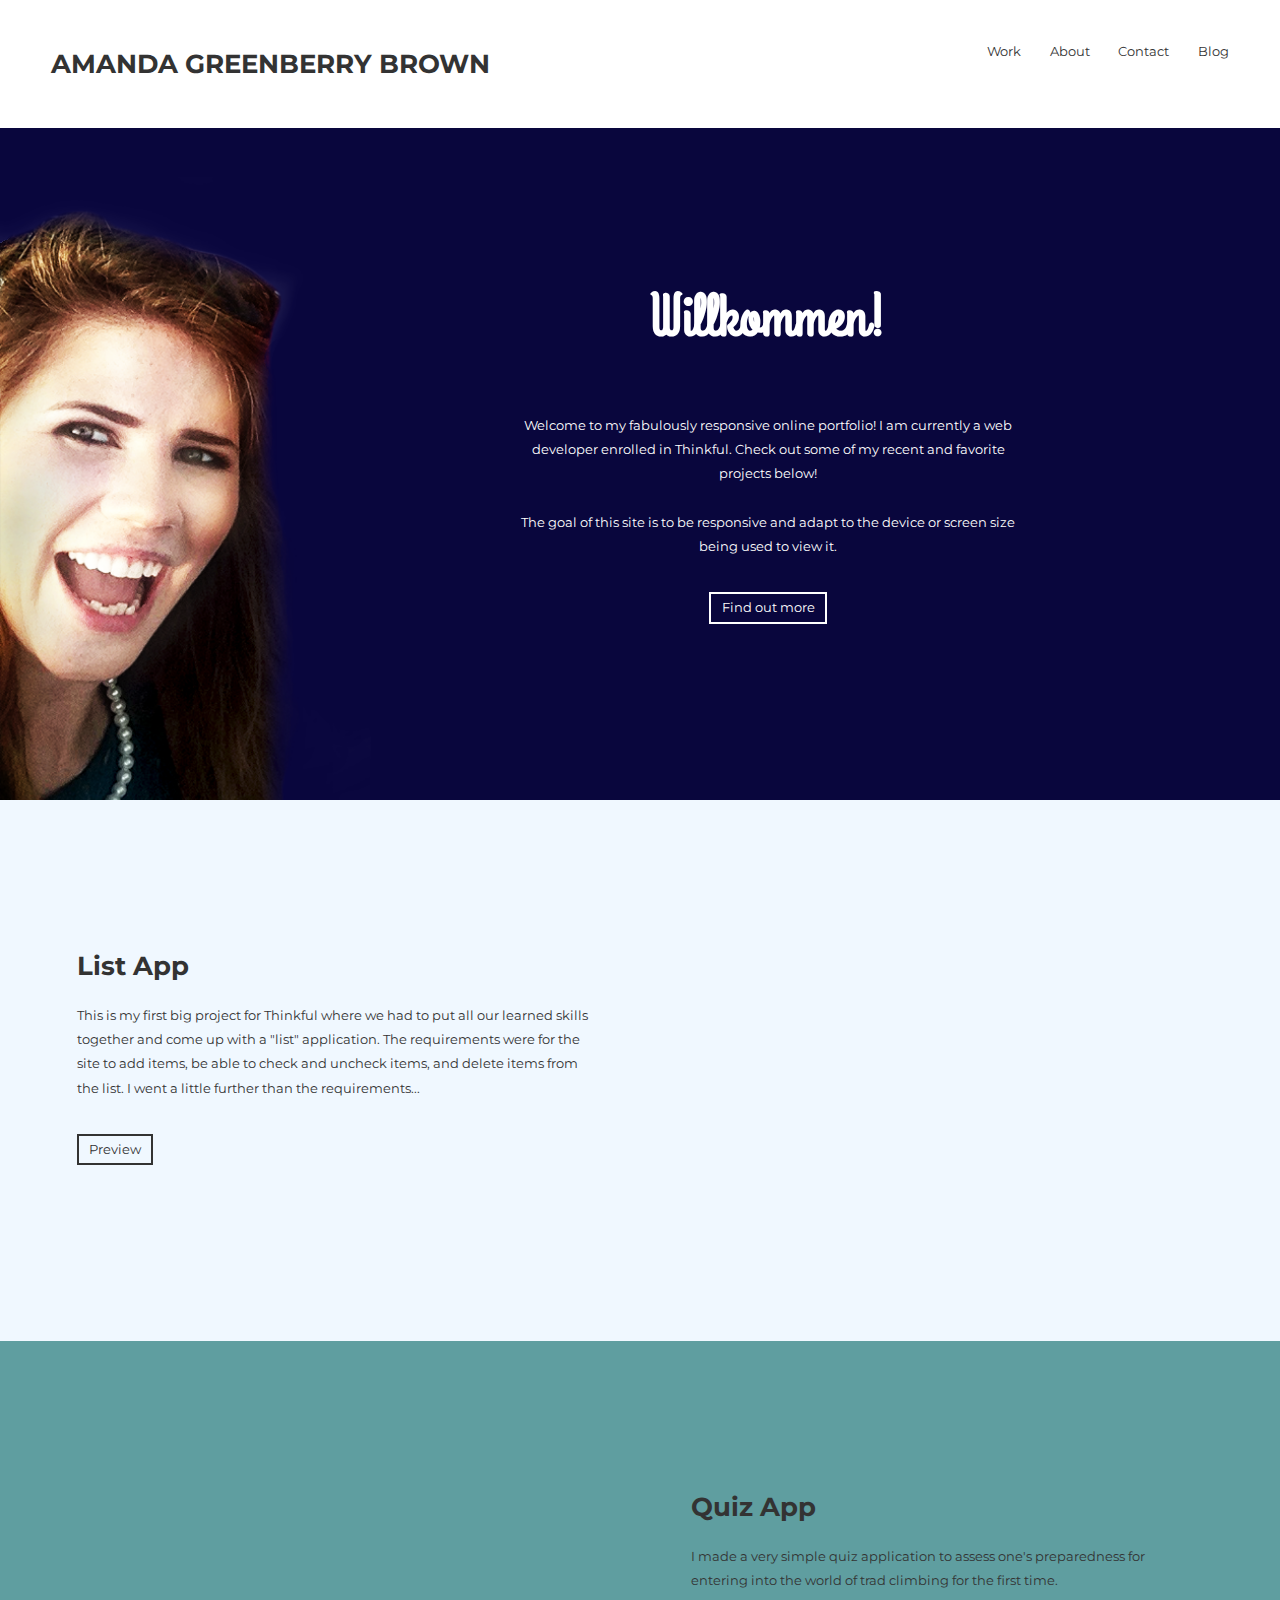
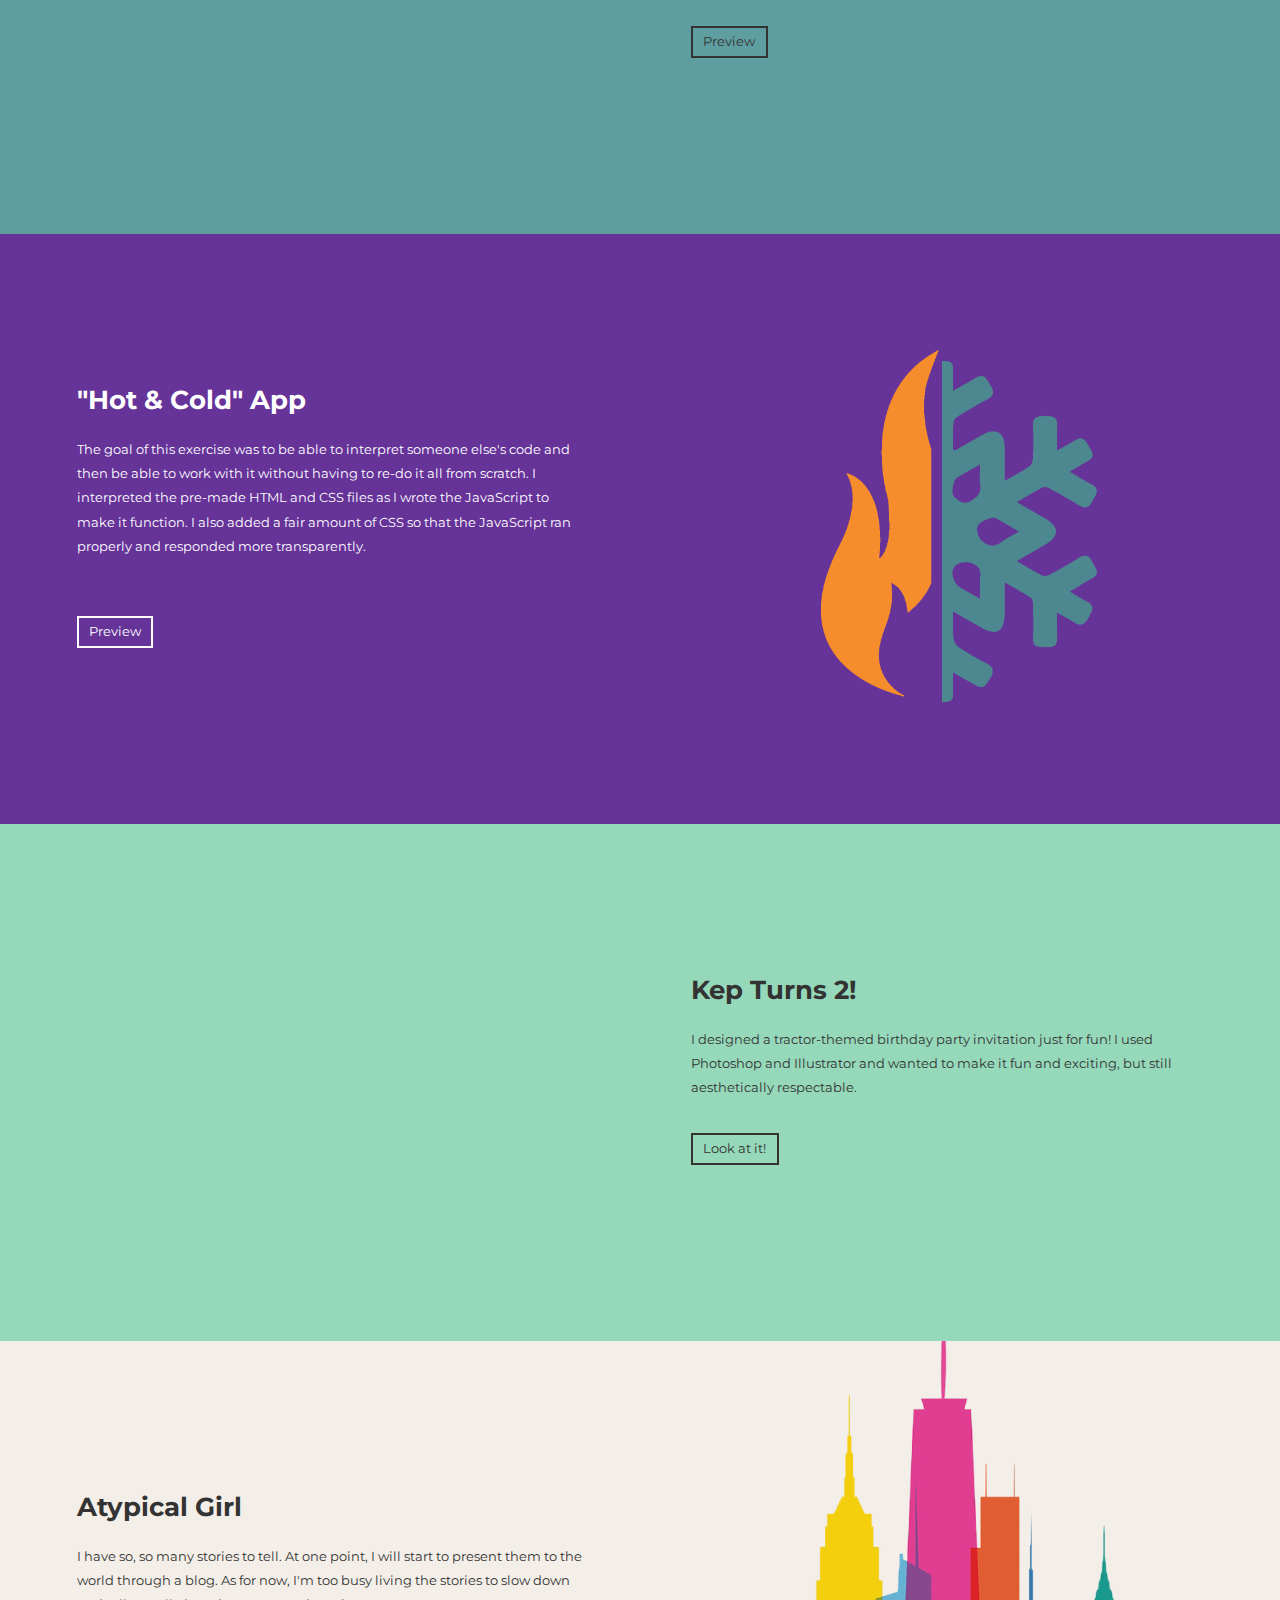
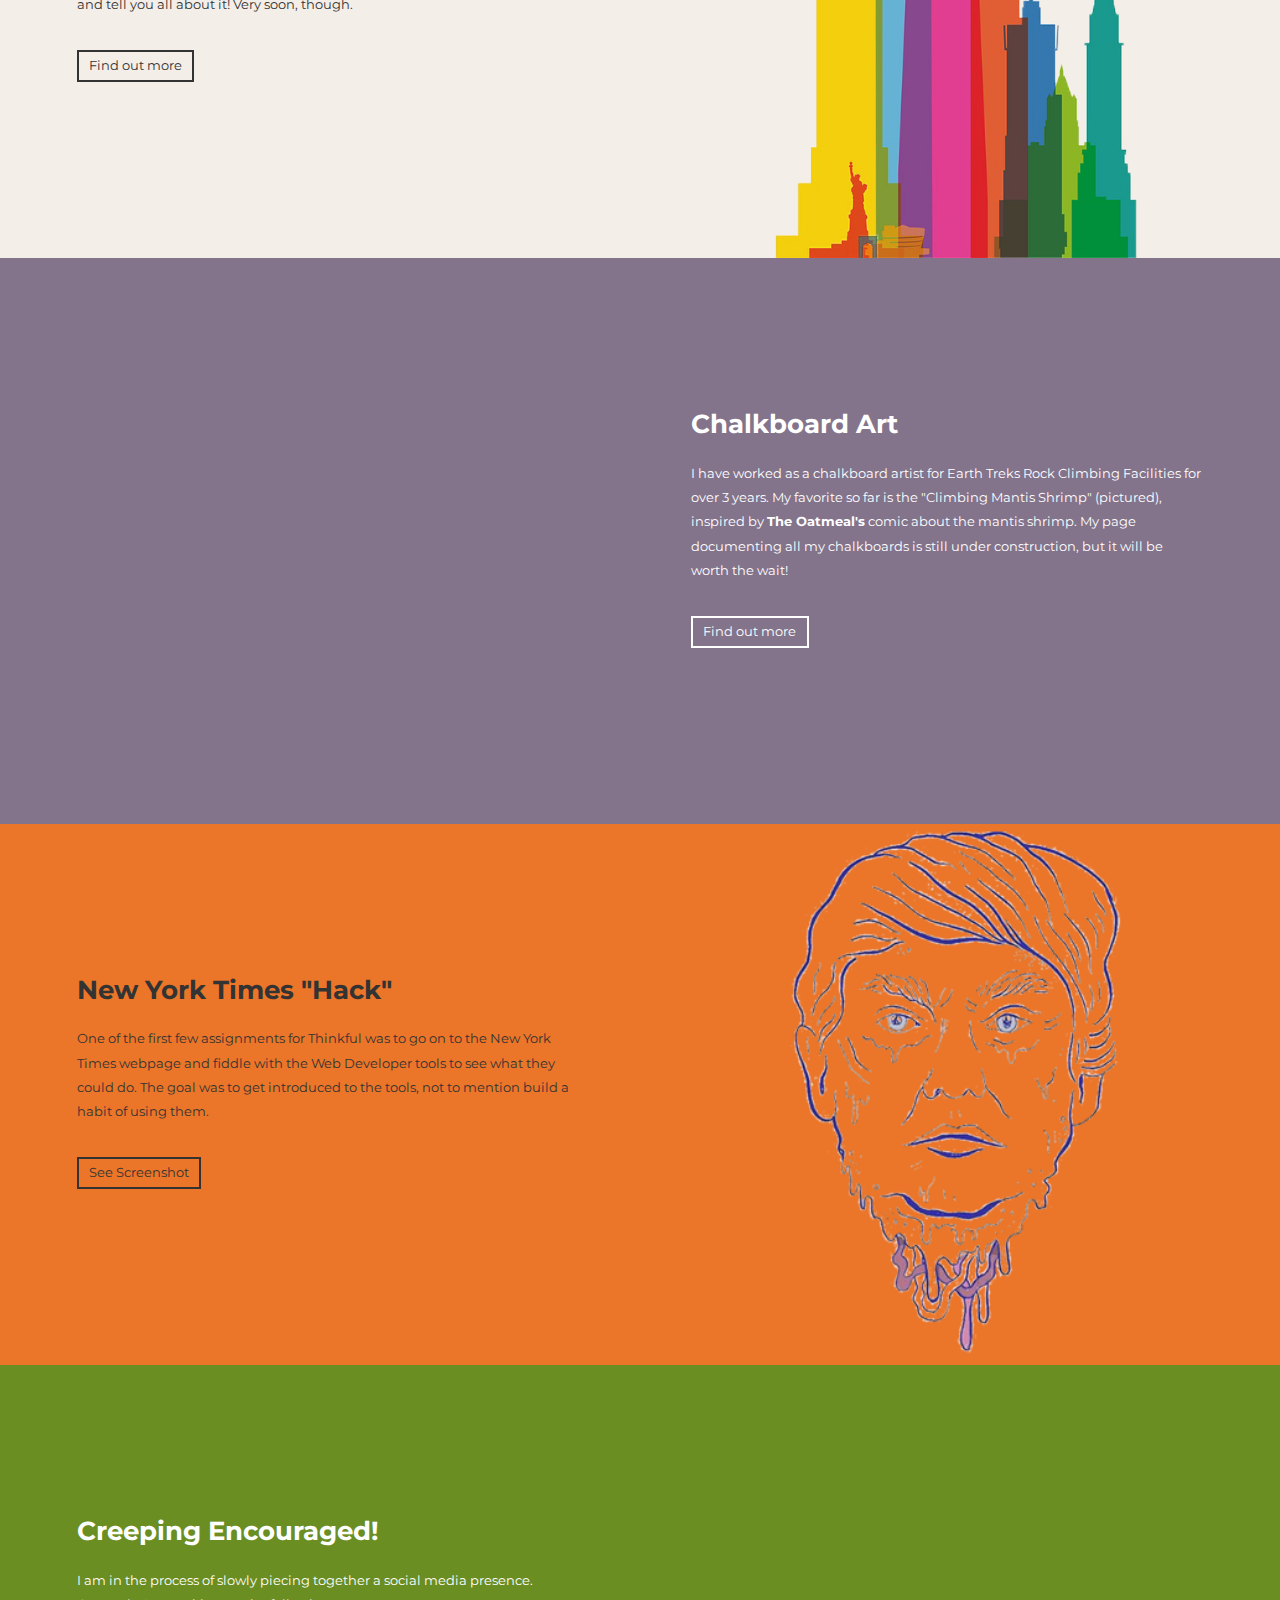
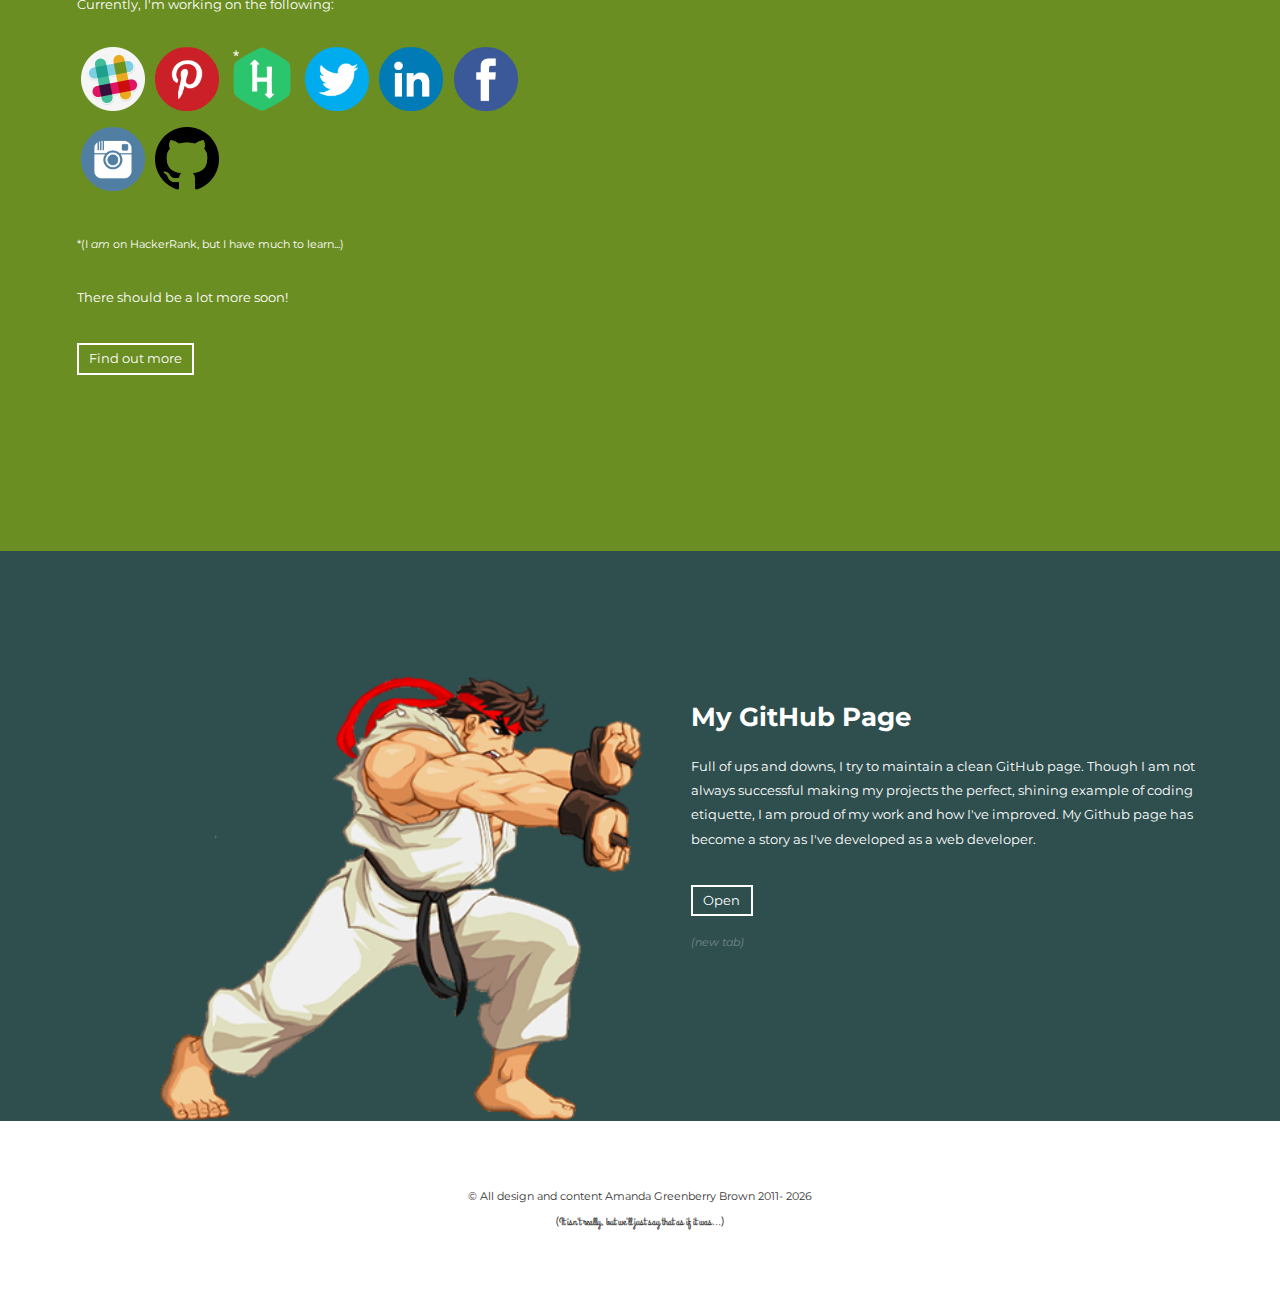
<file: index.html>
<!DOCTYPE html>
<html>
<head>
  	<title>New and Improved AGB Design</title>
  	<link rel="stylesheet" type="text/css" href="style.css">
  	<link href='https://fonts.googleapis.com/css?family=Montserrat:400,700|Satisfy|Grand+Hotel' rel='stylesheet' type='text/css'>
  	<link rel="shortcut icon" type="images/favicon.ico" href="http://agb.rocks/images/favicon.ico">
  	<meta name="keywords" content="Amanda Greenberry Brown web design">
  	<meta name="description" content="Hello and welcome to the online home of DC based freelance web designer Amanda Greenberry Brown">
  	<meta name="viewport" content="width=device-width, minimum-scale=1.0, maximum-scale=1.0" />
    <script type="text/javascript" src="http://code.jquery.com/jquery-2.2.1.js"></script>
    </head>
<body>
  <nav class="masthead">
    <div class="inner">
      <ul class="menu">
        <div class="menu-inner">
        <a href="http://agb.rocks/pages/work.html" title="Work"><li>Work</li></a>
        <a href="http://agb.rocks/pages/about.html" title="About"><li>About</li></a>
        <a href="http://agb.rocks/pages/contact.html" title="Contact"><li>Contact</li></a>
        <a href="http://agb.rocks/pages/blog.html" title="Blog"><li>Blog</li></a>
        </div>
      </ul>
      <h1 title="Amanda Greenberry Brown"><a href="http://www.agb.rocks">AMANDA GREENBERRY BROWN</a></h1>
      
    </div>
  </nav>

  <section name='introduction' class="fullscreen we dark clearfix">
    <div class="info">
      <div class="text_block">
          <h1 id="cursive-big" title="Willkommen!">Willkommen!</h1>
          <p>Welcome to my fabulously responsive online portfolio! I am currently a web developer enrolled in Thinkful. Check out some of my recent and favorite projects below! <br /><br />The goal of this site is to be responsive and adapt to the device or screen size being used to view it.
          </p>
          <p><br /><a href="#" class="live">Find out more</a>
          </p>
        </div>
    </div>
  </section>
  
  <section name='portfolio_list-app' class="fullscreen list-app">
    <div class="info left_aligned">
      <div class="text_block">
        <h1 title="List App!">List App</h1>
        <p>This is my first big project for Thinkful where we had to put all our learned skills together and come up with a "list" application. The requirements were for the site to add items, be able to check and uncheck items, and delete items from the list. I went a little further than the requirements...</p>
        <p><br /><a href="http://green6erry.github.io/list_app/index.html" class="live" target="newTab">Preview</a></p>
      </div>
    </div>
  </section>

  <section name='portfolio_quiz-app' class="fullscreen trad clearfix">
    <div class="info">
      <div class="text_block">
        <h1 title="Quiz App!">Quiz App</h1>
        <p>I made a very simple quiz application to assess one's preparedness for entering into the world of trad climbing for the first time.</p>
        <p><br /><a href="http://green6erry.github.io/quiz-app/" class="live" target="newTab">Preview</a></p>
      </div>
    </div>
  </section>

  <section name='portfolio_hotCold' class="fullscreen hot-cold dark">
    <div class="info left_aligned">
      <div class="text_block">
        <h1 title="Hot and Cold App">"Hot & Cold" App</h1>
        <p>The goal of this exercise was to be able to interpret someone else's code and then be able to work with it without having to re-do it all from scratch. I interpreted the pre-made HTML and CSS files as I wrote the JavaScript to make it function. I also added a fair amount of CSS so that the JavaScript ran properly and responded more transparently.</p>
        <p><br /><br /><a href="http://green6erry.github.io/hot-or-cold-starter/index.html" class="live" target="newTab">Preview</a></p>
      </div>
    </div>
  </section>


  <section name='portfolio_kep'  class="fullscreen kep">
    <div class="info">
      <div class="text_block">
        <h1 title="Kep Turns 2!">Kep Turns 2!</h1>
        <p>I designed a tractor-themed birthday party invitation just for fun! I used Photoshop and Illustrator and wanted to make it fun and exciting, but still aesthetically respectable.</p>
        <p><br /><a href="http://agb.rocks/images/kep-invite-public.png" class="live" target="newTab">Look at it!</a></p>
      </div>
    </div>
  </section>


  <section name='page_blog' class="fullscreen blog clearfix">
    <div class="info left_aligned">
      <div class="text_block">
        <h1 title="Atypical Girl">Atypical Girl</h1>
        <p>I have so, so many stories to tell. At one point, I will start to present them to the world through a blog. As for now, I'm too busy living the stories to slow down and tell you all about it! Very soon, though.</p>
        <p><br /><a href="#" class="live" target="newTab">Find out more</a></p>
      </div>
    </div>
  </section>
  
  <section name='portfolio_chalk'  class="fullscreen shrimp dark clearfix">
    <div class="info">
      <div class="text_block">
        <h1 title="My Favorite Chalk Character">Chalkboard Art</h1>
        <p>I have worked as a chalkboard artist for Earth Treks Rock Climbing Facilities for over 3 years. My favorite so far is the "Climbing Mantis Shrimp" (pictured), inspired by <b><a href="http://theoatmeal.com/comics/mantis_shrimp">The Oatmeal's</a></b> comic about the mantis shrimp. My page documenting all my chalkboards is still under construction, but it will be worth the wait!</p>
        <p><br /><a href="#" class="live">Find out more</a></p>
      </div>
    </div>
  </section>

  <section name='lil-portfolio_nyt' class="fullscreen nyt clearfix">
    <div class="info left_aligned">
      <div class="text_block">
        <h1 title="NYT Hack">New York Times "Hack"</h1>
        <p>One of the first few assignments for Thinkful was to go on to the New York Times webpage and fiddle with the Web Developer tools to see what they could do. The goal was to get introduced to the tools, not to mention build a habit of using them.</p>
        <p><br /><a href="http://agb.rocks/images/nyt-final.png" class="live" target="newTab">See Screenshot</a></p>
      </div>
    </div>
  </section>

  <section name='page_about'  class="fullscreen about dark clearfix">
    <div class="info left_aligned">
      <div class="text_block">
        <h1 title="Read More About Me">Creeping Encouraged!</h1>
        <p>I am in the process of slowly piecing together a social media presence. Currently, I'm working on the following:</p>
        <ul>
          <li>
          <a href="https://slack.com/" title="Slack">
          <img src="images/slack.png">
          </a>
          </li>


          <li>
          <a href="https://www.pinterest.com/green6erry" title="Pinterest">
          <img src="images/pinterest_round.png">
          </a>
          </li>
          <li>
          <a href="https://www.hackerrank.com/green6erry" title="HackerRank">
          <img src="images/hackerrank.png">
          </a>
          </li>
          <li>
          <a href="https://twitter.com/Green6erry" title="Twitter">
          <img src="images/twitter_round.png">
          </a>
          </li>
          <li>
          <a href="https://www.linkedin.com/in/green6erry" title="LinkedIn">
          <img src="images/linkedin_round.png">
          </a>
          </li>
          <li>
          <a href="http://www.facebook.com/green6erry" title="FB">
          <img src="images/fb_round.png">
          </a>
          </li>
          <li>
          <a href="http://www.instagram.com/green6erry" title="Instagram">
          <img src="images/instagram_round.png">
          </a>
          </li>
          <li>
          <a href="https://github.com/green6erry" title="GitHub">
          <img src="images/github_round.png">
          </a>
          </li>
        </ul>

        <p> <sub>*(I <i>am</i> on HackerRank, but I have much to learn...)<br  /><br  /></sub> There should be a lot more soon!</p>
        <p><br /><a href="#" class="live">Find out more</a></p>
      </div>
    </div>
  </section>

  <section name='portfolio_github' class="fullscreen github dark clearfix">
    <div class="info">
      <div class="text_block">
        <h1 title="My GitHub Page">My GitHub Page</h1>
        <p>Full of ups and downs, I try to maintain a clean GitHub page. Though I am not always successful making my projects the perfect, shining example of coding etiquette, I am proud of my work and how I've improved. My Github page has become a story as I've developed as a web developer.</p>
        <br />

          <p><a href="https://github.com/green6erry" class="live" target="newTab">Open</a></p>
          <sub class='faded'><i>(new tab)</i></sub>
      </div>
    </div>
  </section>







      



          
  <footer>
    <div class="inner">
      <small>&#169; All design and content Amanda Greenberry Brown 2011-
      <script>
          var theDate=new Date()
          document.write(theDate.getFullYear())
        </script><br>
        <span class="cursive-little">(It isn't really, but we'll just say that as if it was...)</span>
      </small>
    </div>
  </footer>


</body>
</html>
</file>
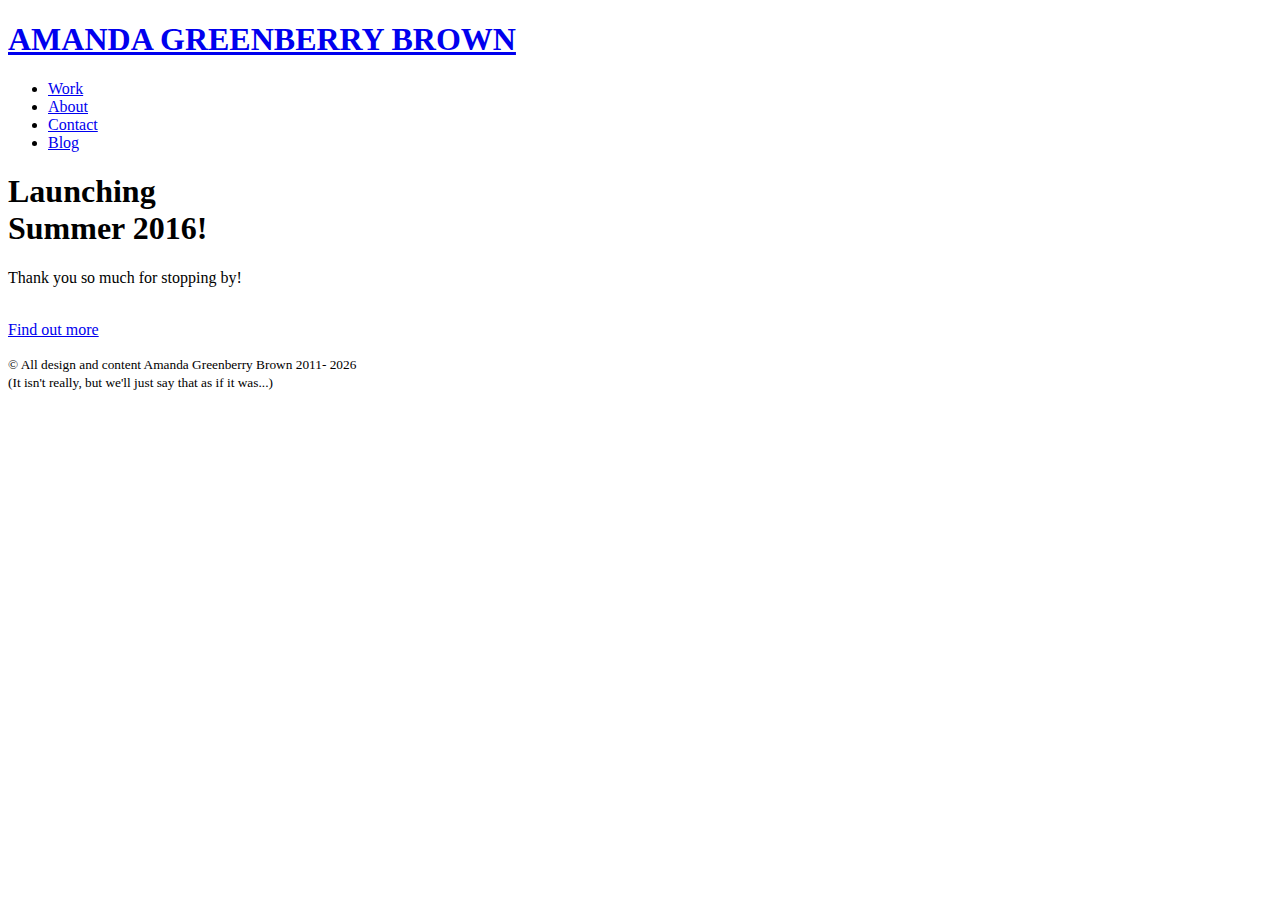
<file: pages/about.html>
<!DOCTYPE html>
<html>
<head>
	<title>New and Improved AGB Design</title>
	<link rel="stylesheet" type="text/css" href="http://www.agb.rocks/1style.css">
	<link href='https://fonts.googleapis.com/css?family=Montserrat:400,700|Satisfy|Grand+Hotel' rel='stylesheet' type='text/css'>
	<link rel="shortcut icon" type="images/favicon.ico" href="http://agb.rocks/images/favicon.ico">
	<meta name="keywords" content="Amanda Greenberry Brown web design">
	<meta name="description" content="Hello and welcome to the online home of DC based freelance web designer Amanda Greenberry Brown">
	<meta name="viewport" content="width=device-width, minimum-scale=1.0, maximum-scale=1.0" />
  <script type="text/javascript" src="http://code.jquery.com/jquery-2.2.1.js"></script>
</head>
<body>

  <header class="masthead">
    <div class="inner">
      <h1 title="Amanda Greenberry Brown"><a href="http://www.agb.rocks">AMANDA GREENBERRY BROWN</a></h1>
      <ul class="menu">
      	<div class="menu-inner">
        <li><a href="http://agb.rocks/pages/work.html" title="Work">Work</a></li>
        <li><a href="http://agb.rocks/pages/about.html" title="About">About</a></li>
        <li><a href="http://agb.rocks/pages/contact.html" title="Contact">Contact</a></li>
        <li><a href="http://agb.rocks/pages/blog.html" title="Blog">Blog</a></li>
        </div>
      </ul>
    </div>
  </header>



  <div class="fullscreen we dark clearfix">
    <div class="info">
      <div class="text_block">
<h1 id="cursive-big" title="Willkommen!">Launching<br  />Summer 2016!</h1>
          <p>Thank you so much for stopping by!
          </p>
          <p><br /><a href="#" class="live">Find out more</a>
          </p>
        </div>
    </div>
  </div>

  
  <footer>
    <div class="inner">
      <small>&#169; All design and content Amanda Greenberry Brown 2011-
      <script>
          var theDate=new Date()
          document.write(theDate.getFullYear())
        </script><br>
        <span class="cursive-little">(It isn't really, but we'll just say that as if it was...)</span>
      </small>
    </div>
  </footer>


</body>
</html>
</file>
<file: style.css>
/*General page stuff - starting point to edit from */

html,
body,
div,
a,
p,
img,
ul,
li,
footer,
header,
nav,
section,
h1,
span,
time,
hr,
hgroup,
a img,
form,
input,
h2,
h3,
h4,
label,
textarea,
small {
  margin: 0;
  padding: 0;
  border: 0;
  outline: 0;
  vertical-align: baseline;
  background: transparent;
  text-decoration: none;
  /*outline: 1px dotted green;*/
  -webkit-border-fit: scale;
  z-index: 1;
}

header,
section,
footer {
  display: block;
}

h1,
h2,
h3,
h4 {
  font-weight: 700;
  -webkit-hyphens: none;
  position: static;
}

body {
  font-size: 80%;
  color: #333;
  font-family: 'Montserrat', sans-serif;
  -webkit-text-size-adjust: 100%;
  -webkit-hyphens: auto;
  line-height: 190%;
  background: #fff;
}

img {
  width: 100%;
  height: auto;
}

ul {
  list-style: none;
  }

p {
	margin-bottom: 1em;
}

a:-webkit-any-link {
    color: inherit;
    text-decoration: none;
    cursor: pointer;
    overflow: visible;
 }
 .faded {
 	opacity: .3;
 }

.live{
	border: 2px solid #333;
	padding: .5em .8em;
}
.live:focus, .live:hover{
  color: #fff;
  background-color: #333;
}

.dark .live {
    border: solid 2px #fff;
    color: #fff
  }
  
.dark .live:focus, .dark .live:hover {
    background: #fff;
    color: #333
  }

.fullscreen {
  width: 100%;
  padding: 7em 0 8em 0;
  position: relative;
}

#cursive-big {
  font-family:'Grand Hotel', cursive;
  font-size: 60px;
  line-height: 120%;
  }

.cursive-little{
    font-family: 'Grand Hotel', cursive;
  }

/*Masthead Navigation bar______________________________________________________________full */

.masthead .fullscreen {
  padding: 7em 0 7em 0;
}

.masthead {
  width: 100%;
  padding: 4em 1em 6em 1em;
      line-height: 130%;
}

.inner {
  width: 94%;
   /*max-width: 85em;*/
  margin: 0 auto;
  }

/*(^ also in footer)*/

.masthead h1 {
  float: left;
  line-height: 1em;
  /*border: 1px solid #ee1;*/
}

.menu {
  margin: -.9em 1em 1em 0;
  float: right
}
.menu-inner{
  	display: inherit;
	  }

.menu li {
  display: inline;
  padding: 0 0 0 3.6em;
  float: right;
  padding: .5em 1em 0 1em;
  line-height: 1em;

}
.menu a {
  display: inline-block;
   position: static;
  overflow: visible;
}

.menu li:active{
	text-decoration: underline;
}

/*Text boxes (including 1st welcome box)_________________________________________________full */

.info h1{
	margin-bottom: 1em;
	}

.we {
    background: #09063D url(images/manda-face.png) left bottom fixed no-repeat;
	background-size: 30%;
  }

 .trad {
    background: cadetblue url(images/trad-is-rad.png) left center fixed no-repeat;
  	background-size:35%;
  	background-position-x: 12%;
  }

.hot-cold {
	background: rebeccapurple url(images/hot-cold.png) right center no-repeat;
	background-size:30%;
	background-position-x: 85%;
}


.kep {
	background: #95D8BA url(images/tractor.png) left bottom fixed repeat-y;
  	background-size:40%;
  	background-position-x: 10%;
  	}

.list-app {
	background: aliceblue url(images/list.png) right center fixed no-repeat;
	background-size: 30%;
	background-position-x: 85%;
}

.nyt {
    background: #EB7528 url(images/trump-head.png) right center no-repeat;
  	background-size:30%;
  	background-position-x: 85%;
  }



.blog {
    background: #F3EEE8 url(images/blog.png) right bottom no-repeat;
  	background-size:30%;
  	background-position-x: 85%;
  }

.shrimp  {
  background: #83748C url(images/shrimp.png) left bottom fixed no-repeat;
  background-size: 100% auto;

}
.about {
  background: olivedrab url(images/social.png) top center fixed no-repeat;
  	background-size:30%;
  	background-position: 85% 40%;
}

.about li {
	list-style-type: none;
	display: inline-block;
	padding: .3em;
}
.about ul {
	margin: 2em 0;
}
.about img {
	height: 5em;
	width: 5em;
}
.fp {
  background: #000 url(images/future.jpg) left top fixed no-repeat;
  background-size: 140% auto;
  background-position: -15% 80%;
}


.github {
    background: darkslategrey url(images/ryu.png) left bottom no-repeat;
    background-size: 41.5%;
    background-position-x: 15%;
}



.clearfix:after {
  content: "";
  display: block;
  clear: both;
  visibility: hidden;
  line-height: 0;
  height: 0
}

html[xmlns] .clearfix {
  display: block;
  }

.info {
    width: 40%;
    padding: 5em 0;
    display: flex;
    margin: 0 0 0 54%;
  }
.we .info {
  margin: 0 0 0 40%;
  text-align: center;
  }

.text_block {
width: 100%
}

.dark .text_block {
	color: #fff;
}

.left_aligned {
    margin: 0 0 0 6%;
}

#randomPic {
	background: url(images/twitter_round.png) right no-repeat;
	background-size: 30%;
}
}

/*Footer_________________________________________________________________________full */

footer {
  width: 100%;
  clear: both;
  background: #fff;
  margin: -9px 0 0 0
}
footer small {
  width: 100%;
  text-align: center;
  padding: 6em 0;
  display: block
}
@media (max-width: 1025px) {
	.we {
    background: #09063D url(images/manda-face.png) left bottom no-repeat;
	}
	.list-app {
		background: aliceblue url(images/list.png) right no-repeat;
		background-position-x:95%;
		background-size: 40%;
	}
	.nyt {
		background-size: 25%;
	}
	.blog {
   		background-size:20%;
	}
	.shrimp {
    background: #83748C url(images/shrimp.png) left bottom no-repeat;
    background-size: 100% auto;
	}
	.about {
    background: olivedrab url(images/social.png) top right no-repeat;
    background-size: 45%
	}
}

@media (max-width: 1020px) {

	body {
		font-size: 90%;
		padding-top: 4em;
	}


/*Masthead Navigation bar ___________________________________________________ipad Portrait________770*/


	.masthead {
	 	padding:0;
	 	overflow: auto;

	 }
	 .inner {
	    width: 80%;
	    margin: auto;
	  }


	  .masthead h1 {
	  	margin: 2em auto;
	  	max-width: 16.9em;
	  	box-sizing: border-box;
	  	font-size: 170%;
	  	float: none;

	  }

	  .menu li {
	  	padding: 1em;
	  	margin:3%;
	  	width: 5em;
	  	background-color: gainsboro;
	  	overflow: auto;
	  	line-height: 1em;
	  }

	.menu li:hover, .menu li:active {
  		color: #fff;
  		background-color: #333;
	}

	body{
		padding: 0;
	}
  .menu {
  	/*padding: 3em .1em;*/
  	overflow: auto;
  	text-align: center;
  	float: none;
  	width: 100%;
  	margin: 0;
  	font-size: 120%;
	display: inline-block;
  	box-sizing: border-box;
  }

	.menu-inner {
	  	margin: 0 auto;
	  	overflow: auto;
	  	 background: transparent;
	  	 display: inline-flex;
	  }
  
  .masthead a {
    display: inline-block;
    margin-left: auto;
    margin-right: auto;
    background: transparent;
    overflow: auto;
    
  }

/*Text boxes (including 1st welcome box) ____________________________ipad Portrait________770*/


	p, .text_block ul {
	    font-size: 1.3em;
	    line-height: 1.4em;
  	}
  	.we .info, .info {
		width: 50%;
		margin: 0 0 0 50%;
		padding: 4em 0 8em 0;
		background: #fff;
	}

	.dark .text_block, .text_block {
		width: 70%;
		margin: 0 auto;
		color: #333;
	}

	.left_aligned {
		margin: 0;
	}

	.fullscreen {
		padding: 0;
	}

	#cursive-big {
	  	padding: 0 1em;
	  	font-size: 300%;
	  }

/*Sections*/
	.we {
		 background: #09063D url(images/intro.jpg) left bottom no-repeat;
		 background-size: 200%;
		 background-position-y:100%;
	 }

	 .about {
	 	background-position-y: 15%;
	 }

	 .list-app {
		background: aliceblue url(images/list.png) right no-repeat;
		background-size: 30%;
		background-position-x: 85%;
	}

	 .hot-cold {
		background: rebeccapurple url(images/hot-cold.png) right center no-repeat;
    	background-size: 41%;
    	background-position-x: 94%;
	}

	 .about img {
	 	height: 1.7em;
	 	width: 1.7em;
	 }

	 .fp {
	 	background: #000 url(images/future.jpg) left bottom no-repeat;
	  	background-size: 100% auto;
	  }

	.dark .live {
	    border: solid 2px #333;
	    color: #333;
	  }
	  
	.dark .live:hover {
	    background: #333;
	    color: #fff;
	}



/* ____________________________________________________________________ipad Portrait________770____*/

	.we {
		background: #09063D url(images/manda-face.png) left bottom no-repeat;
	}

}

@media (max-width: 570px){ /*_________________________________________________iphone landscape________570____*/
	
	.info {
		text-align: center;
	}
	/*Navigation*/
	.menu {
    /*padding: 2em .1em;*/
	}

	.menu li {
    /*margin: .2em;*/
	}

	.inner {
		width: 90%
	}

	/*Sections*/

	

		#cursive-big {
		  	padding: 0;
		  	font-size: 240%;
	}


	.about {
	 	background: #17A366 url(images/social.jpg) right top no-repeat;
	 	background-size: 130%;	
	 }
}
@media (max-width: 520px) { /*___________________________________________iphone portrait________________450*/

	body {
    font-size: 100%;
        -webkit-hyphens: none;
	}

    .fullscreen {
    padding: 14em 0 0 0
  }

	/*Masthead Navigation bar _______________________________________________iphone portrait________________450*/

  .masthead {
    padding: 1.75em 0;
    text-align: center
  }
  
  .masthead h1 {
  	width:100%;
    float: none;
  }

  .menu {
		float: none;
		width: 95%;
	    /*padding: 2em .1em;	*/
  }

  .menu li {
  	margin: .4em auto;
  	display: inline;
  	width: 100%;
  	box-sizing: content-box;
  	overflow: visible;
  }

  .inner {
    width: 94%;
    /*max-width: 85em;*/
    margin: 0 auto;
	}
	.menu-inner {
		overflow: auto;
		display: block;
	}

	/*Text boxes (including 1st welcome box) _____________________________________________450*/

  p, .text_block ul {
    font-size: 1.3em;
    line-height: 1.4em;
  }
  
  .text_block h1, .text_block h2 {
    width: 100%;
    text-align: center;
    line-height: 1.3em;
    margin: 0 0 0.8em 0;
	}
	.text_block ul {
    padding: 0 0 .2em 0;
  }

  .we .info, .info {
    width: 100%;
    margin: 0;
    padding: 4em 0;
    background-position-x: 0%;
  }

  
  .left_aligned {
    margin: 0
  }
  
  .text_block {
    width: 85%
  }

	.we {
	    background-size: 30%;
	    background-position: 0% 0%;
	}

	.hot-cold {
	background: rebeccapurple url(images/hot-cold.png) top center no-repeat;
	background-size: 11em;
    background-position-y: 3%;
	}

	.trad {
		background-position: 50% 3%;
    	background-size: 30%;
	}

	.list-app {
		background-size:10.7em;
		background-position: 50% 5%;
	}

	.nyt {
	  	background-size: 41%;
	  	background-position: 50% 4%;
	}

	.kep {
	  	background-size: 100% auto;
	  	}

	.blog {
	    background: #F3EEE8 url(images/blog.png) right center no-repeat;
		background-size: 40%;
		background-position: 71% 0%;
	  }

	.shrimp  {
	  	background: #83748C url(images/shrimp.png) left top no-repeat;
	  	background-size: 150% auto;
	  	background-position-y: -2em;
	}
	.about {
	  background-size: 140%;
	  background-position-y:-9%;
	 
	}
	.fp {
	    background: #000 url(images/future.jpg) left top;
	    background-size: 250% auto;
   	 	background-position: -10% 86%;
	}
	.github {
		background-position: 45% 8%;
	}

}


	/*Footer ____________________________________________________________________________550*/
@media (-webkit-min-device-pixel-ratio: 1.5) {
  h1 span {
    margin: 0 0 0 -1px
  }
}
</file>
